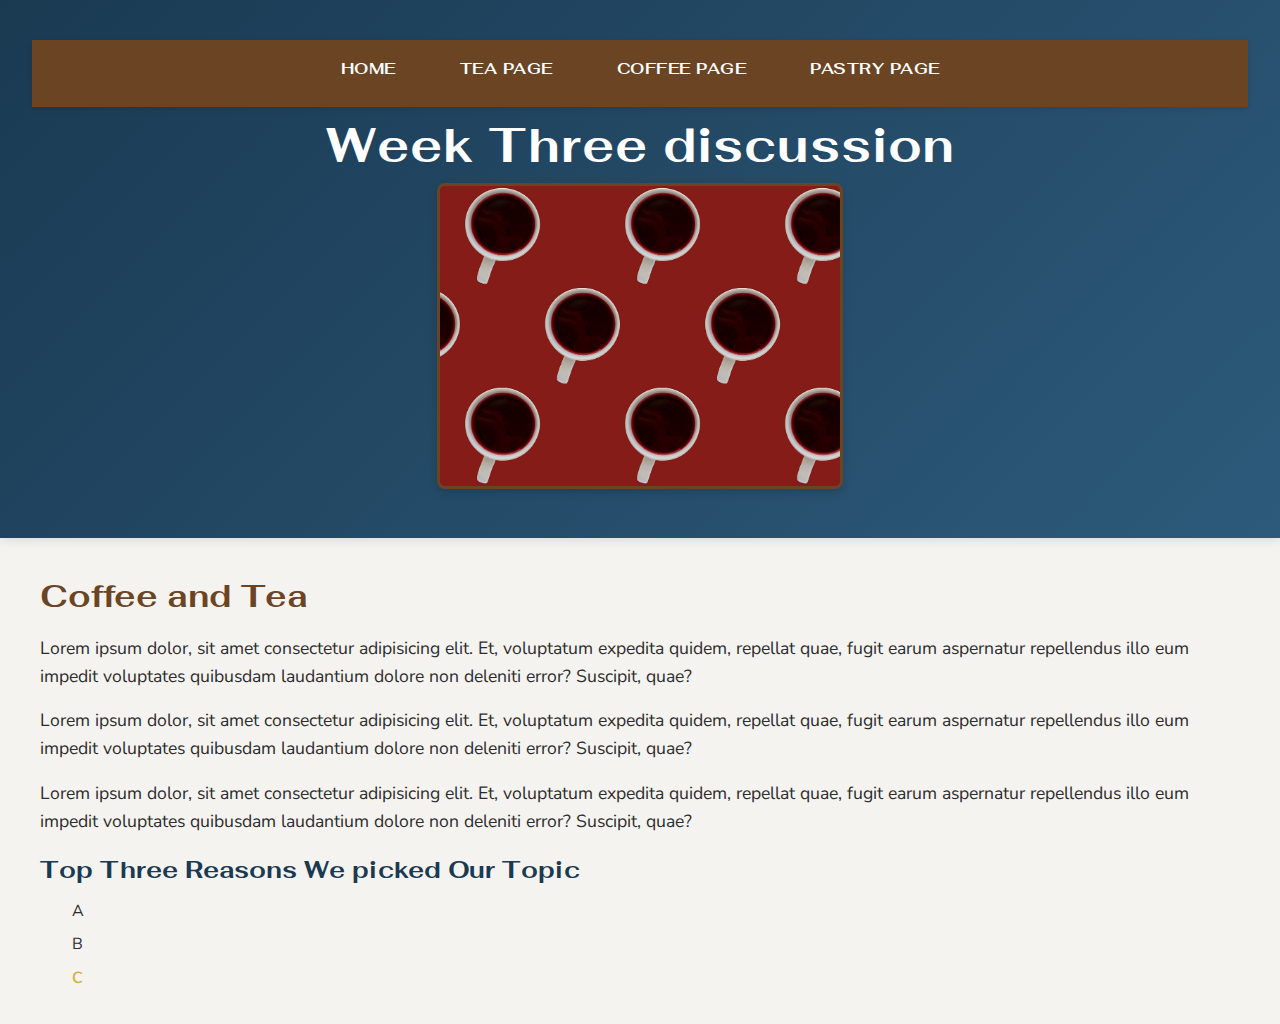
<file: index.html>
<!DOCTYPE html>
<html lang="en">
<head>
    <meta charset="UTF-8">
    <meta http-equiv="X-UA-Compatible" content="IE=edge">
    <meta name="viewport" content="width=device-width, initial-scale=1.0">
    <!-- <link rel="stylesheet" href="css/html5reset.css"> -->
    <!-- <link rel="stylesheet" href="css/student1.css"> -->
    <!-- <link rel="stylesheet" href="css/student2.css"> -->
    <!-- <link rel="stylesheet" href="css/student3.css"> -->
    <title>Week 3 Discussion</title>

<!-- RESET FIRST - This removes default browser styling -->
    <link rel="stylesheet" href="css/html5reset.css">
    
    <!-- YOUR CUSTOM STYLES SECOND - This applies your styling -->
    <link rel="stylesheet" href="css/style.css">



</head>
<body>
    <header>
        <nav>
            <ul>
                <li><a href = "index.html">Home</a></li>
                <li><a href="tea.html">Tea Page</a></li>
                <li><a href="coffee.html">Coffee Page</a></li>
                <li><a href="pastries.html">Pastry Page</a></li>
            </ul>
        </nav>
        <h1>Week Three discussion</h1>
        <img src = "images/cover_image.jpg" width="800" alt = "">
    </header>

    <main>
        <h2>Coffee and Tea</h2>
        <p> Lorem ipsum dolor, sit amet consectetur adipisicing elit. Et, voluptatum expedita quidem, repellat quae, fugit earum aspernatur repellendus illo eum impedit voluptates quibusdam laudantium dolore non deleniti error? Suscipit, quae?
        </p>
        <p> Lorem ipsum dolor, sit amet consectetur adipisicing elit. Et, voluptatum expedita quidem, repellat quae, fugit earum aspernatur repellendus illo eum impedit voluptates quibusdam laudantium dolore non deleniti error? Suscipit, quae?
        </p>
        <p> Lorem ipsum dolor, sit amet consectetur adipisicing elit. Et, voluptatum expedita quidem, repellat quae, fugit earum aspernatur repellendus illo eum impedit voluptates quibusdam laudantium dolore non deleniti error? Suscipit, quae?
        </p>
        <h3>Top Three Reasons We picked Our Topic</h3>
        <ul>
            <li>A</li>
            <li>B</li>
            <li>C</li>
        </ul>
    </main>

</body>
</html>
</file>
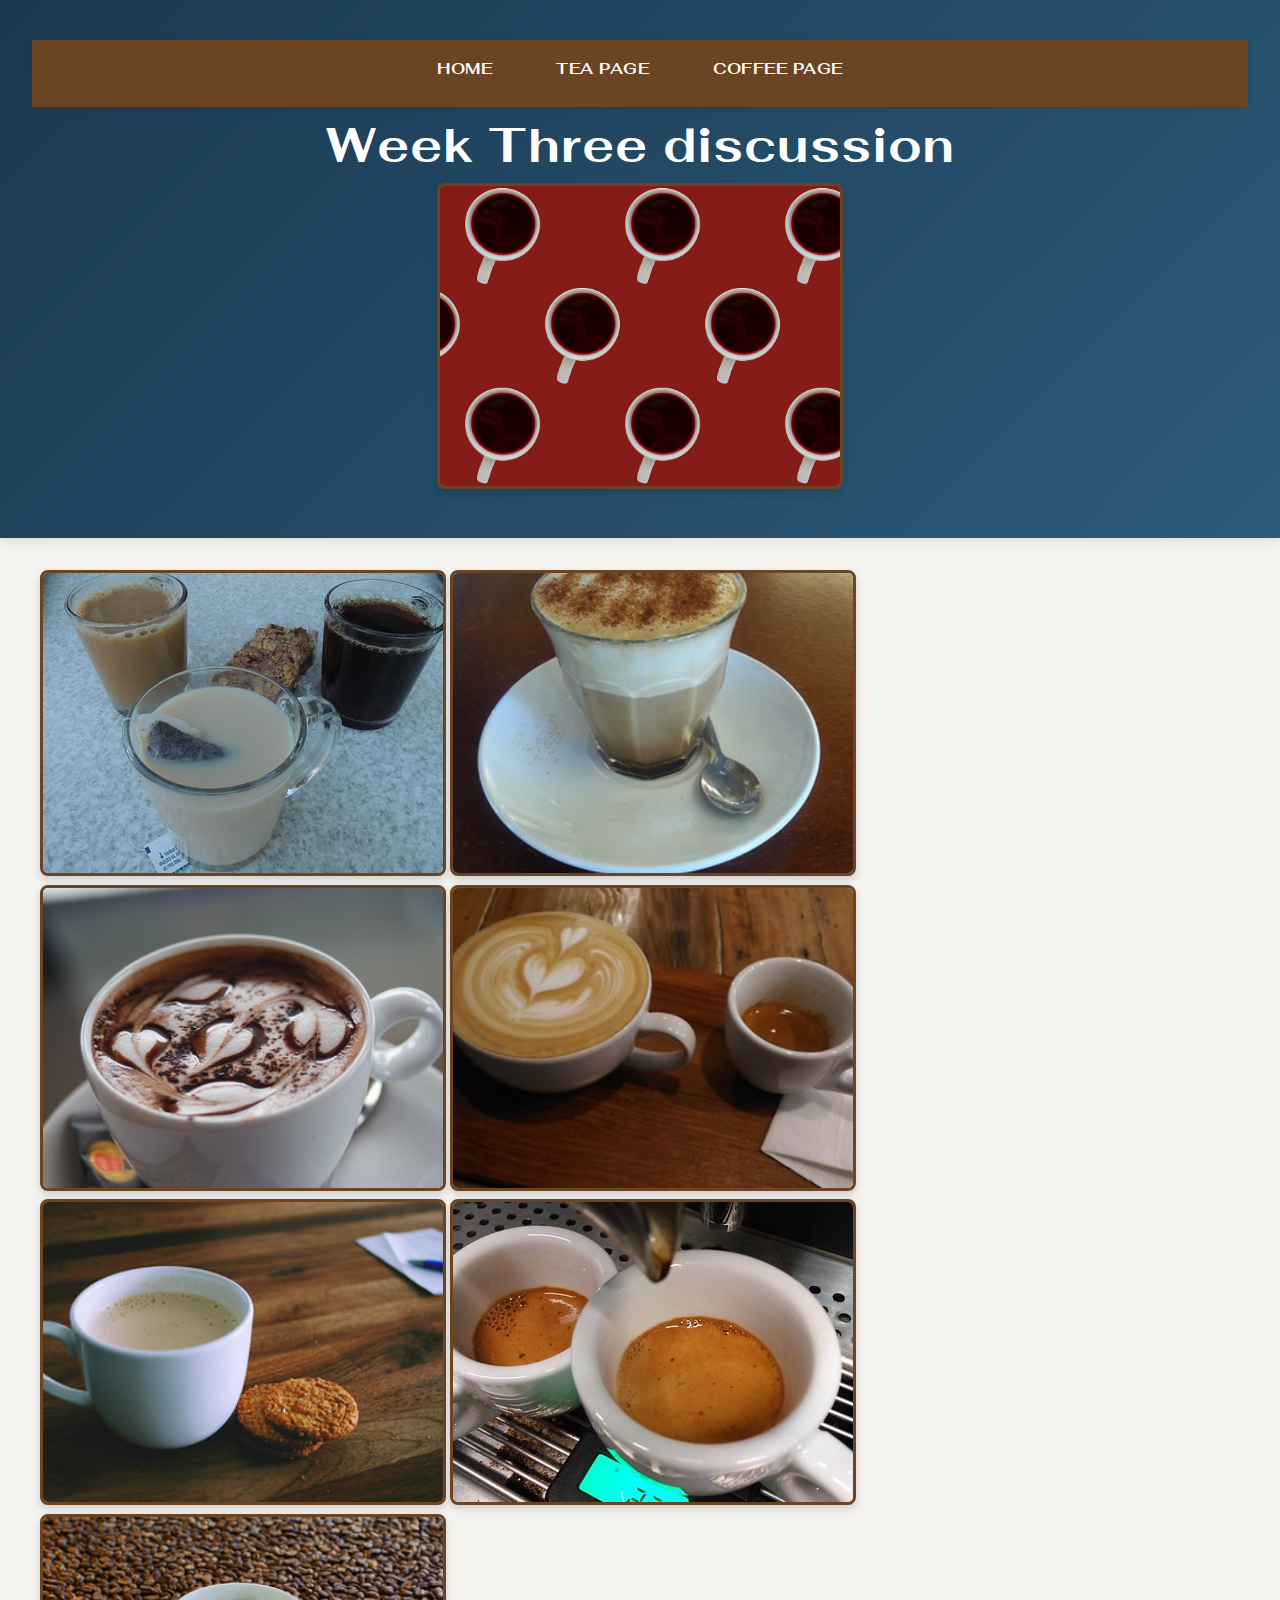
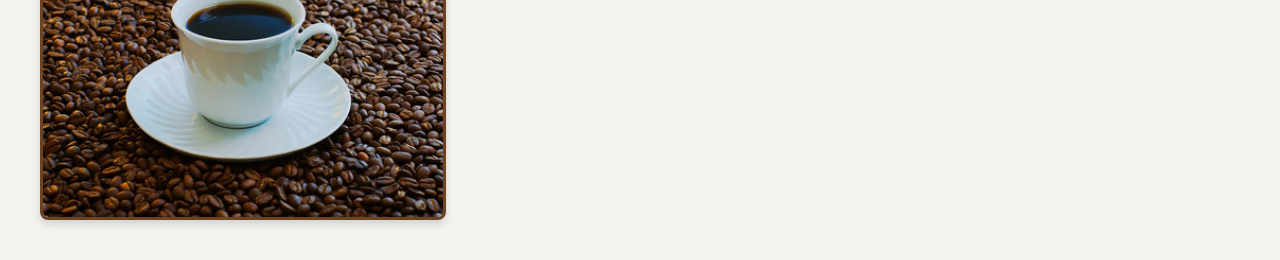
<file: coffee.html>
<!DOCTYPE html>
<html lang="en">
<head>
    <meta charset="UTF-8">
    <meta http-equiv="X-UA-Compatible" content="IE=edge">
    <meta name="viewport" content="width=device-width, initial-scale=1.0">
    <!-- <link rel="stylesheet" href="css/html5reset.css"> -->
    <!-- <link rel="stylesheet" href="css/student1.css"> -->
    <!-- <link rel="stylesheet" href="css/student2.css"> -->
    <!-- <link rel="stylesheet" href="css/student3.css"> -->
    <title>Coffee</title>

    <!-- RESET FIRST - This removes default browser styling -->
    <link rel="stylesheet" href="css/html5reset.css">
    
    <!-- YOUR CUSTOM STYLES SECOND - This applies your styling -->
    <link rel="stylesheet" href="css/style.css">
    
</head>
<body>
    <header>
        <nav>
            <ul>
                <li><a href = "index.html">Home</a></li>
                <li><a href="tea.html">Tea Page</a></li>
                <li><a href="coffee.html">Coffee Page</a></li>
            </ul>
        </nav>
        <h1>Week Three discussion</h1>
        <img src = "images/cover_image.jpg" width="800" alt = "">
    </header>
    <main>
        <img src="images/coffee1.jpg" alt="3 cups of coffee one with cream, one without, and a cookie">
        <img src="images/coffee2.jpg" alt="flat white coffee with a small spoon on a saucer">
        <img src="images/coffee3.jpg" alt="cappuccino with small hearts drawn on the top in milk foam">
        <img src="images/coffee4.jpg" alt="two cups of coffee one is a large latte with a heart in the milk foam the other is a small shot of espresso">
        <img src="images/coffee5.jpg" alt="cup of hot coffee with lots of milk and three oatmeal cookies">
        <img src="images/coffee8.jpg" alt="two shots of espresso being extracted into small cups">
        <img src="images/coffee9.jpg" alt="cup of black coffee sitting on a bed of coffee beans">
       
    </main>
    
</body>
</html>
</file>
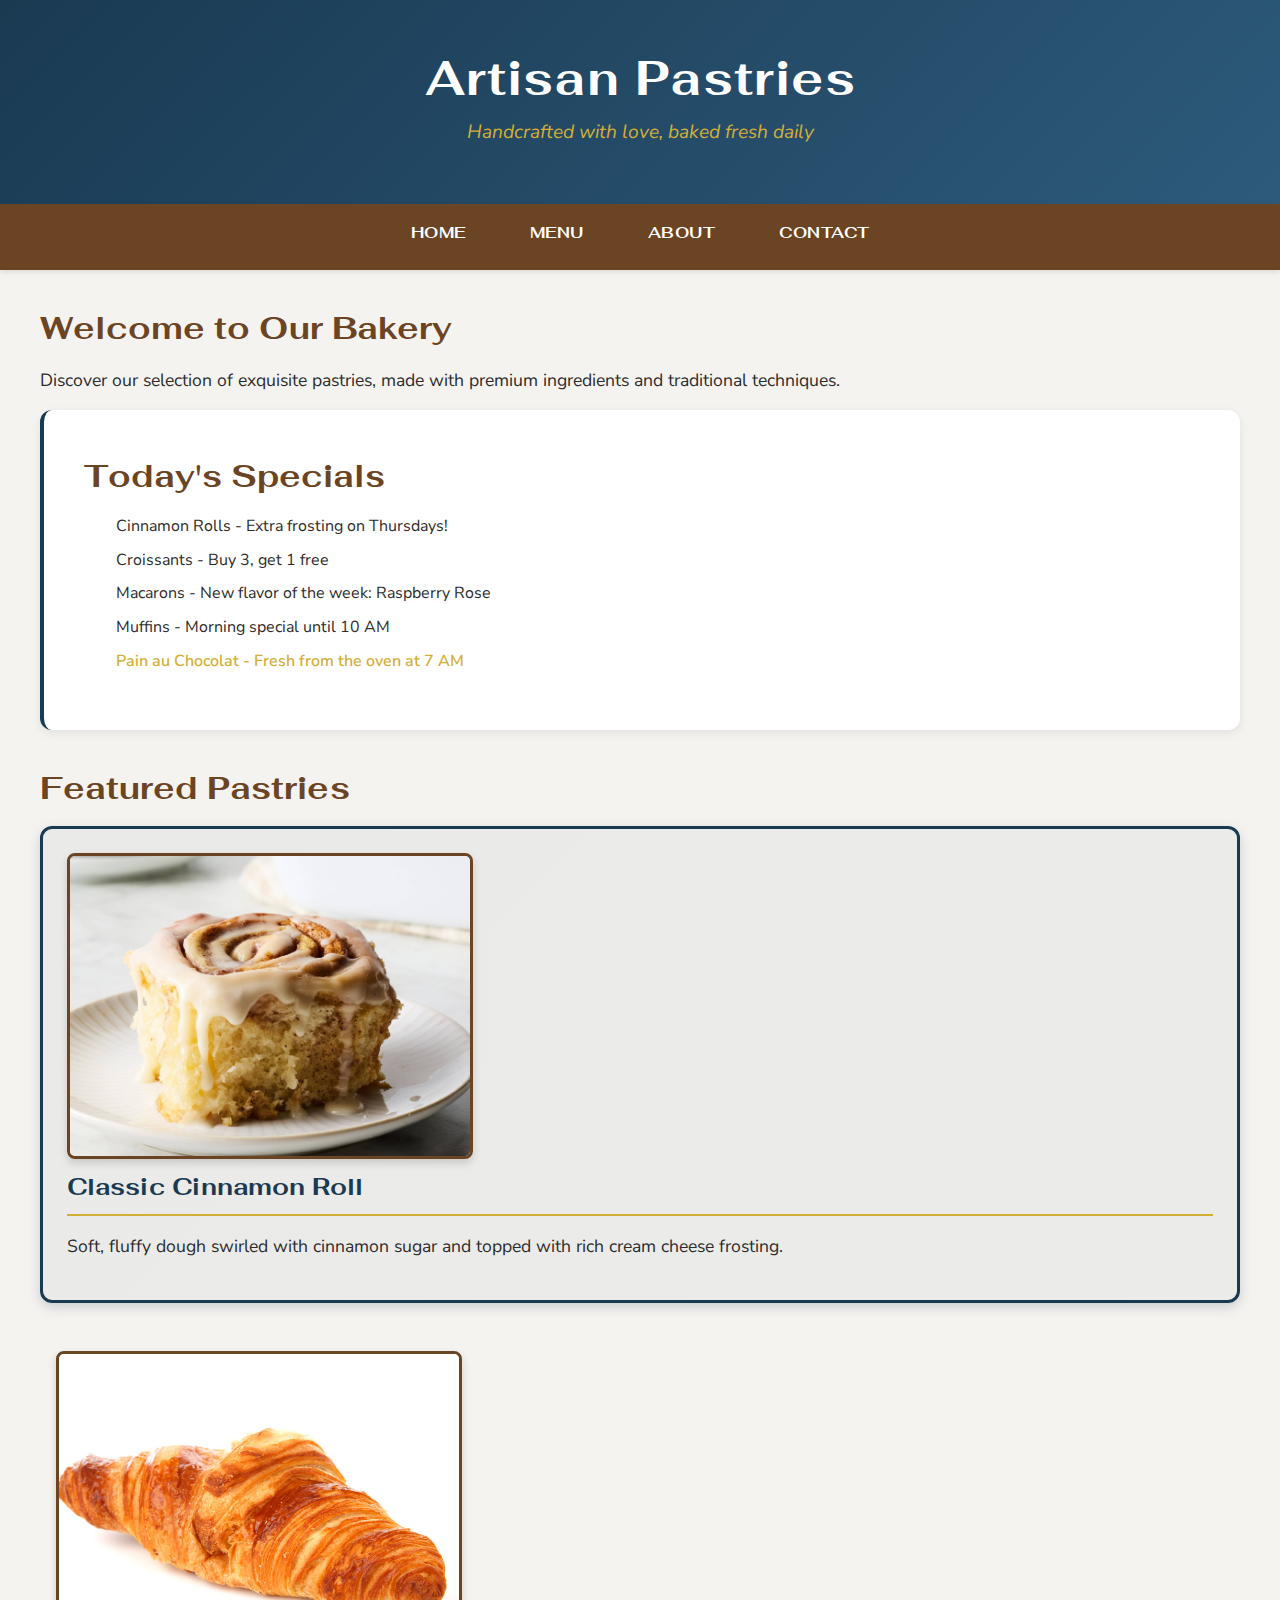
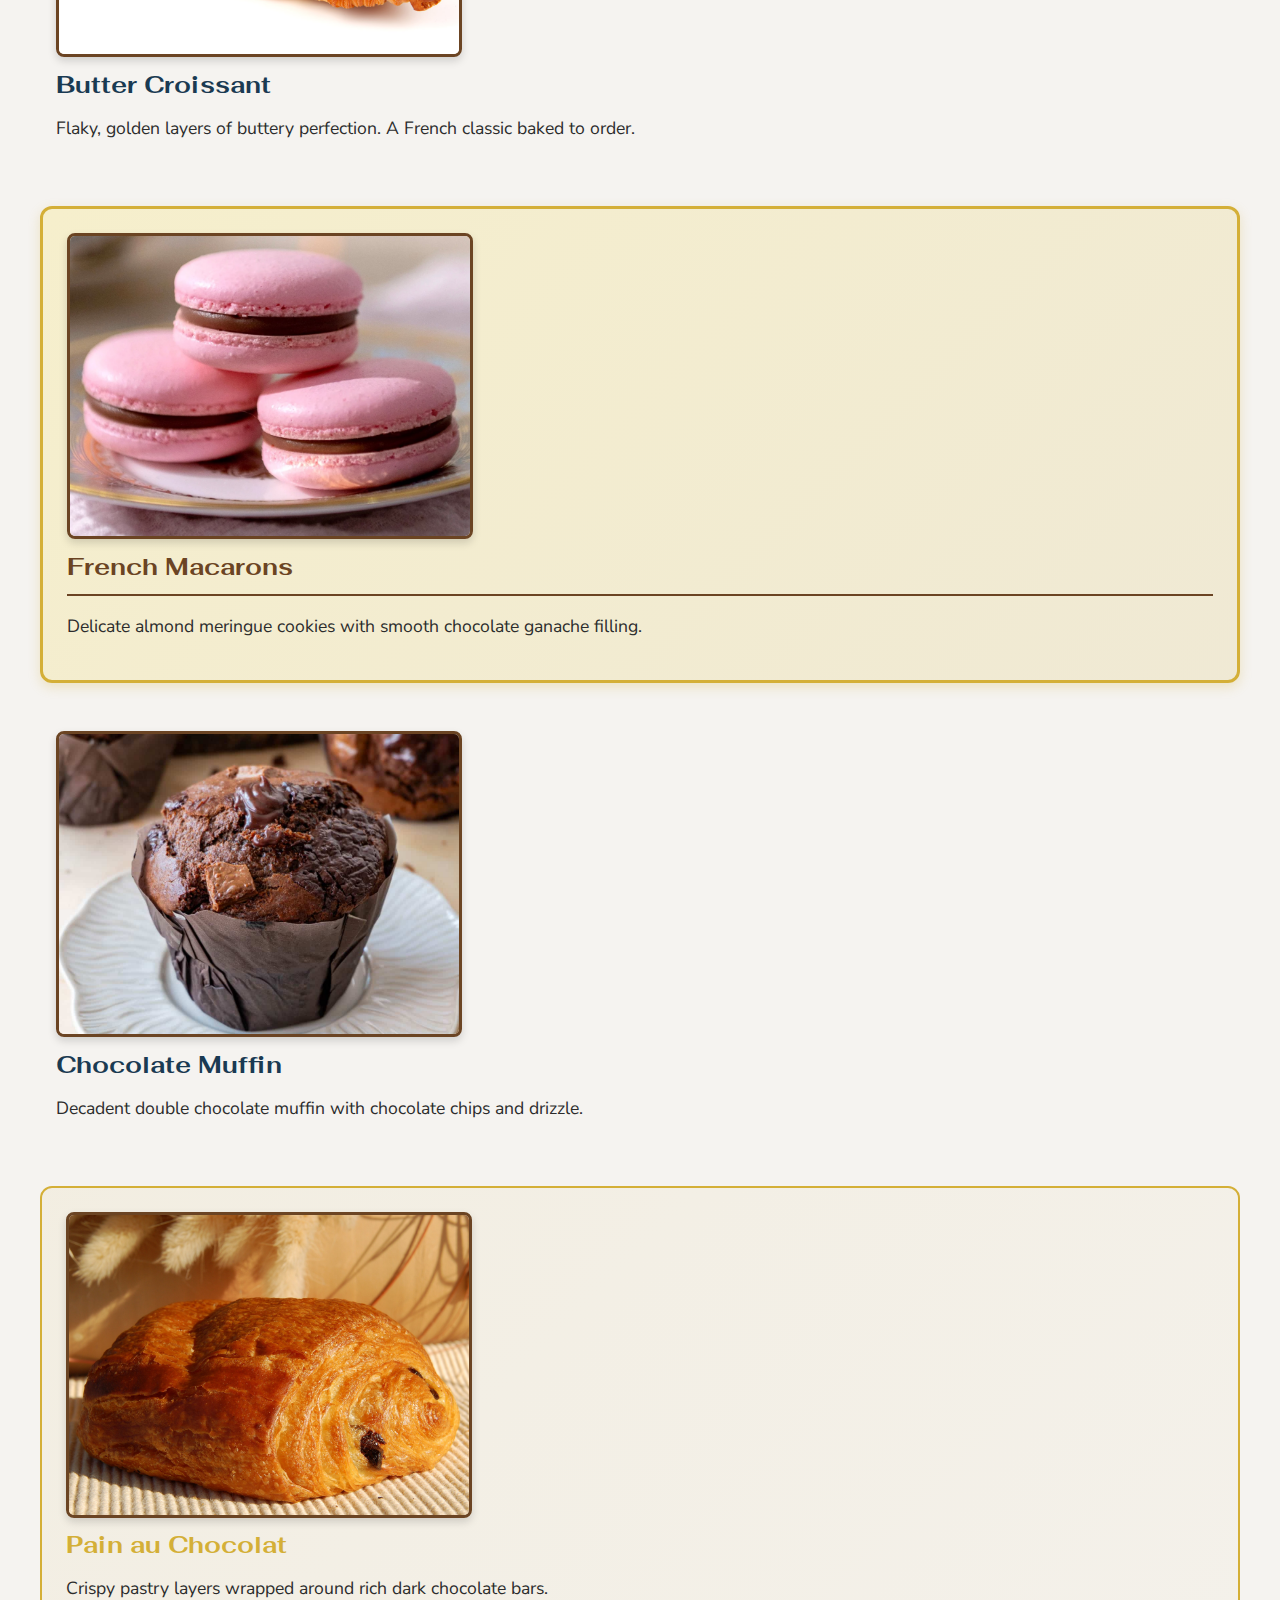
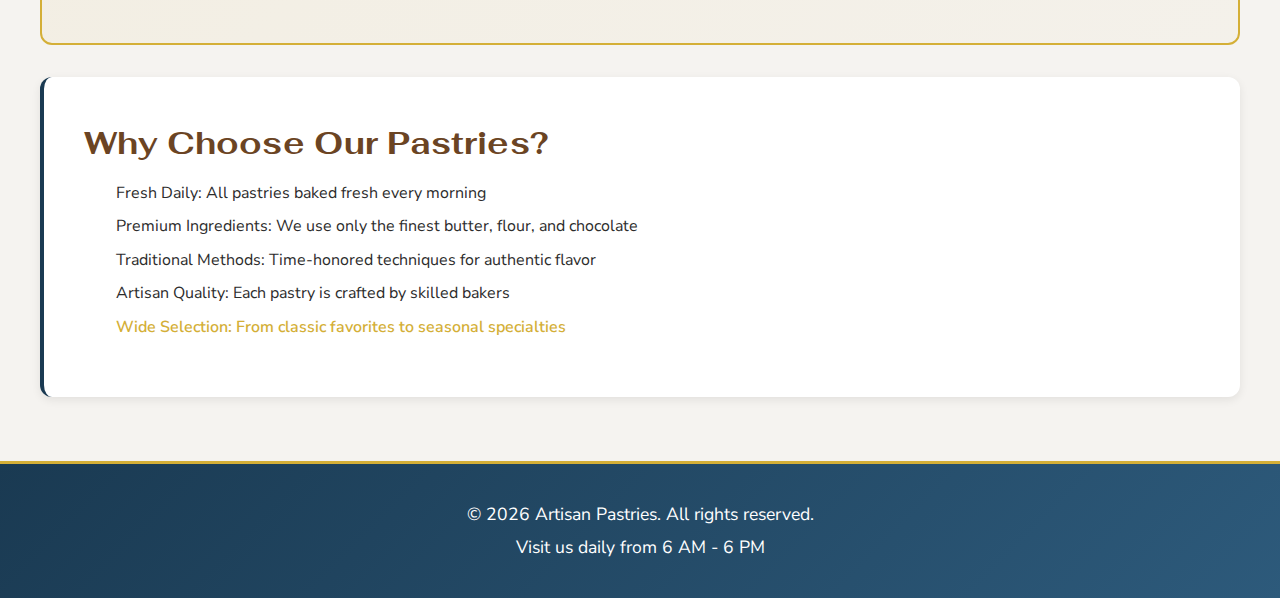
<file: pastries.html>
<!DOCTYPE html>
<html lang="en">
<head>
    <meta charset="UTF-8">
    <meta name="viewport" content="width=device-width, initial-scale=1.0">
    <title>Artisan Pastries - Fresh Daily</title>
    
    <!-- Reset CSS First -->
    <link rel="stylesheet" href="css/html5reset.css">
    
    <!-- Custom Styles Second -->
    <link rel="stylesheet" href="css/style.css">
</head>
<body>
    <header>
        <h1>Artisan Pastries</h1>
        <p>Handcrafted with love, baked fresh daily</p>
    </header>
    
    <nav>
        <ul>
            <li><a href="index.html">Home</a></li>
            <li><a href="pastries.html">Menu</a></li>
            <li><a href="about.html">About</a></li>
            <li><a href="contact.html">Contact</a></li>
        </ul>
    </nav>
    
    <main>
        <section>
            <h2>Welcome to Our Bakery</h2>
            <p>Discover our selection of exquisite pastries, made with premium ingredients and traditional techniques.</p>
        </section>

        
        <section class="container">
            <h2>Today's Specials</h2>
            <ol>
                <li>Cinnamon Rolls - Extra frosting on Thursdays!</li>
                <li>Croissants - Buy 3, get 1 free</li>
                <li>Macarons - New flavor of the week: Raspberry Rose</li>
                <li>Muffins - Morning special until 10 AM</li>
                <li>Pain au Chocolat - Fresh from the oven at 7 AM</li>
            </ol>
        </section>
        
        <section>
            <h2>Featured Pastries</h2>
            
            <div class="special">
                <img src="images/pastries/cinnamon-roll.jpg" alt="Cinnamon Roll with Cream Cheese Frosting">
                <h3>Classic Cinnamon Roll</h3>
                <p>Soft, fluffy dough swirled with cinnamon sugar and topped with rich cream cheese frosting.</p>
            </div>
            
            <div>
                <img src="images/pastries/Croissant.jpg" alt="Buttery Croissant">
                <h3>Butter Croissant</h3>
                <p>Flaky, golden layers of buttery perfection. A French classic baked to order.</p>
            </div>
            
            <div class="highlight">
                <img src="images/pastries/macaron.jpeg" alt="Pink Macarons with Chocolate Filling">
                <h3>French Macarons</h3>
                <p>Delicate almond meringue cookies with smooth chocolate ganache filling.</p>
            </div>
            
            <div>
                <img src="images/pastries/muffin.jpg" alt="Double Chocolate Muffin">
                <h3>Chocolate Muffin</h3>
                <p>Decadent double chocolate muffin with chocolate chips and drizzle.</p>
            </div>
            
            <div>
                <img src="images/pastries/Pain_au_chocolat.jpg" alt="Pain au Chocolat">
                <h3>Pain au Chocolat</h3>
                <p>Crispy pastry layers wrapped around rich dark chocolate bars.</p>
            </div>
        </section>

        <section class="container">
            <h2>Why Choose Our Pastries?</h2>
            <ul>
                <li><strong>Fresh Daily:</strong> All pastries baked fresh every morning</li>
                <li><strong>Premium Ingredients:</strong> We use only the finest butter, flour, and chocolate</li>
                <li><strong>Traditional Methods:</strong> Time-honored techniques for authentic flavor</li>
                <li><strong>Artisan Quality:</strong> Each pastry is crafted by skilled bakers</li>
                <li><strong>Wide Selection:</strong> From classic favorites to seasonal specialties</li>
            </ul>
        </section>
        
        
    </main>
    
    <footer>
        <p>&copy; 2026 Artisan Pastries. All rights reserved.</p>
        <p>Visit us daily from 6 AM - 6 PM</p>
    </footer>
</body>
</html>
</body>
</html>
</file>
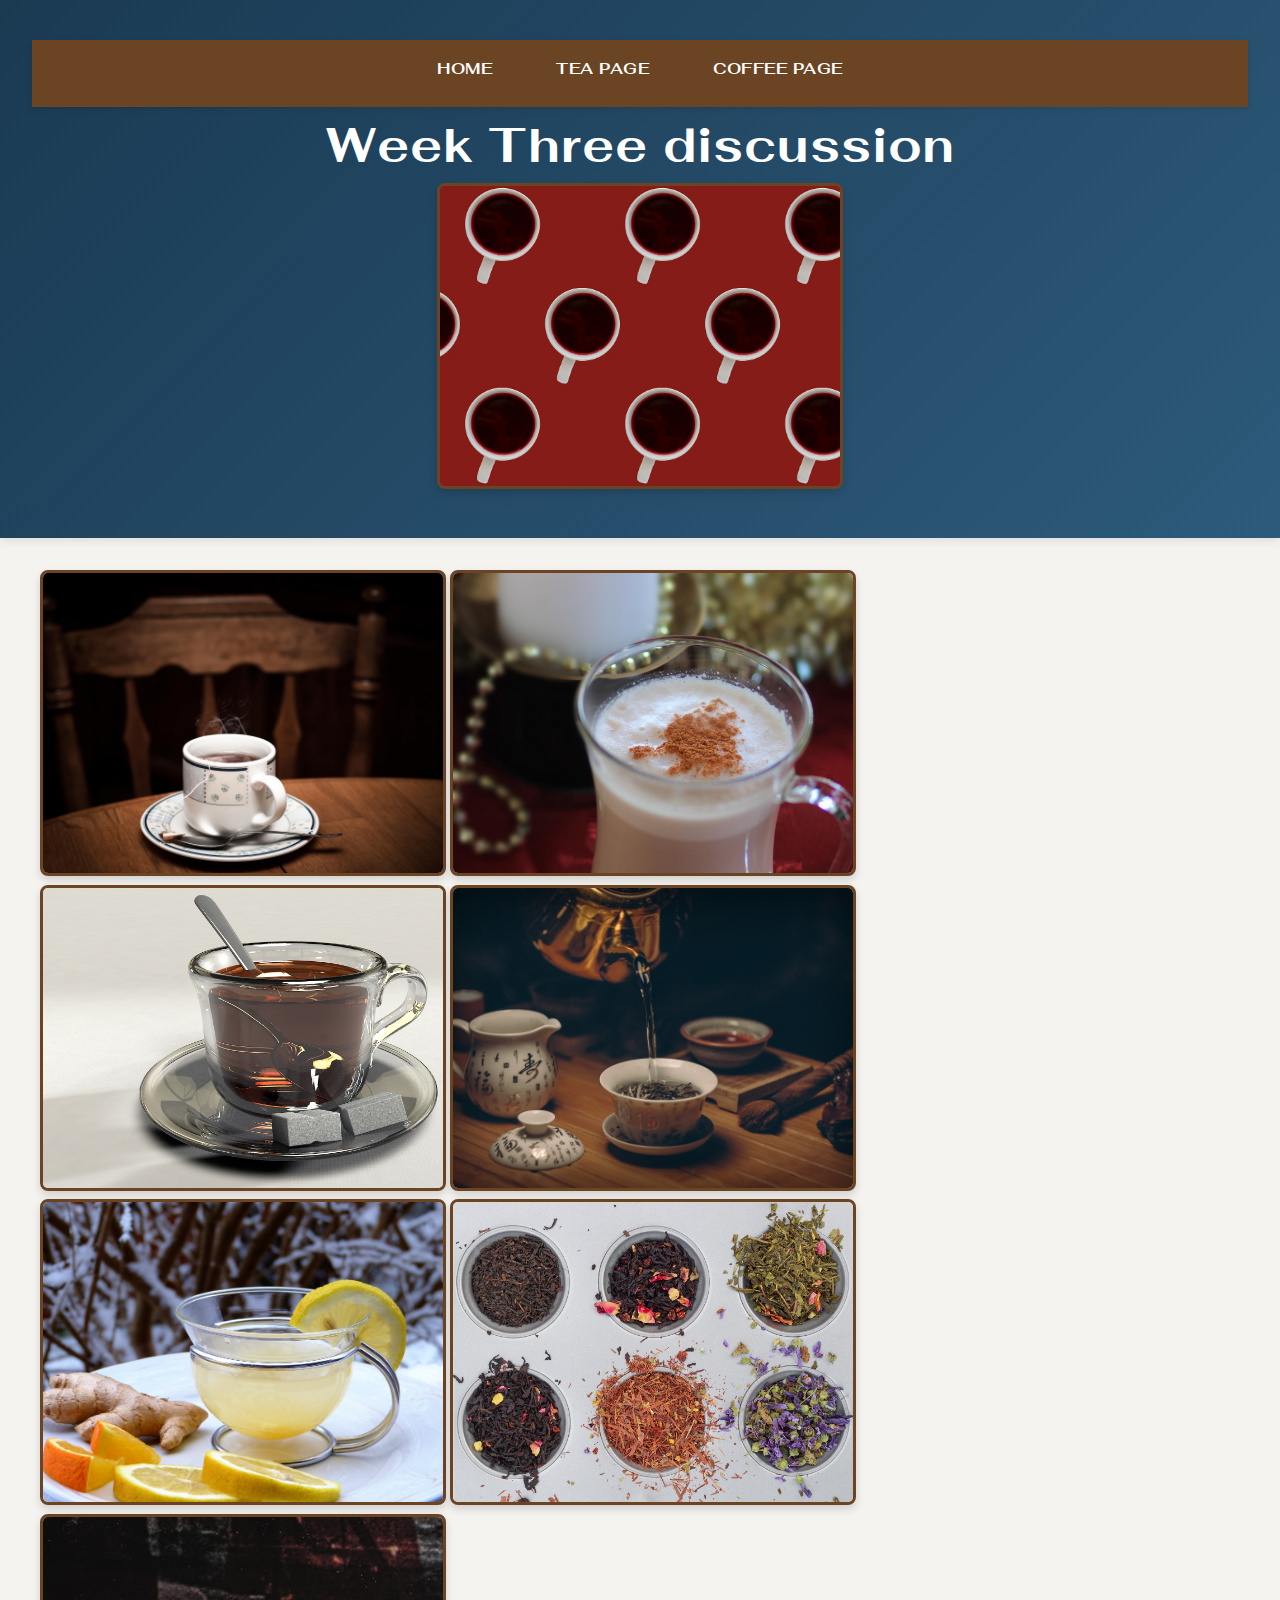
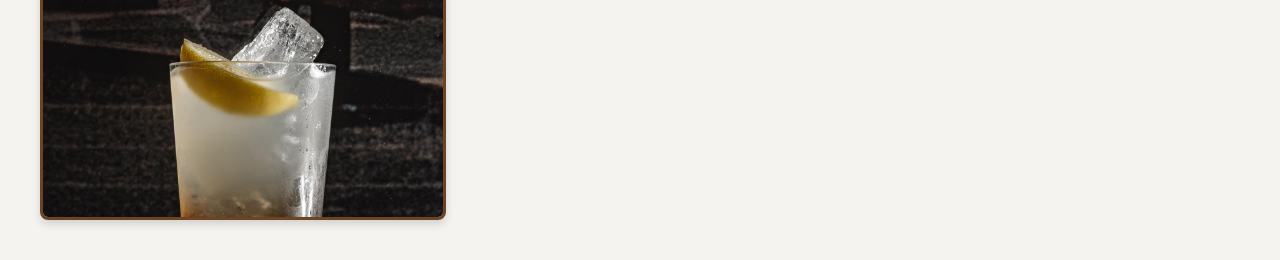
<file: tea.html>
<!DOCTYPE html>
<html lang="en">
<head>
    <meta charset="UTF-8">
    <meta http-equiv="X-UA-Compatible" content="IE=edge">
    <meta name="viewport" content="width=device-width, initial-scale=1.0">
    <link rel="stylesheet" href="css/style.css">
    <title>Teas</title>

<!-- RESET FIRST - This removes default browser styling -->
    <link rel="stylesheet" href="css/html5reset.css">
    
    <!-- YOUR CUSTOM STYLES SECOND - This applies your styling -->
    <link rel="stylesheet" href="css/style.css">


</head>
<body>
    <header>
        <nav>
            <ul>
                <li><a href = "index.html">Home</a></li>
                <li><a href="tea.html">Tea Page</a></li>
                <li><a href="coffee.html">Coffee Page</a></li>
            </ul>
        </nav>
        <h1>Week Three discussion</h1>
        <img src = "images/cover_image.jpg" width="800" alt = "">
    </header>

    <main>
        <img src="images/black_tea.jpg" width = "200" alt="fancy tea mug with black_tea">
        <img src="images/chai_tea.jpg"  width = "200" alt="an indian chai">
        <img src="images/english_breakfast.jpg" width = "200" alt="a dark tea option">
        <img src="images/green_tea.jpg" width = "200" alt="a loose leaf green tea">
        <img src="images/lemon_ginger_tea.jpg" width = "200" alt="light tea with lemon and ginger">
        <img src="images/tea_collection.jpg" alt="collection of loose leaf tea">
        <img src="images/long_island_ice_tea.jpg" alt="a icy Long Island tea (alcoholic)">

    </main>
</body>
</html>
</file>
<file: css/style.css>
/* ========================================
   Custom Styles - Navy & Brown Luxury Theme
   ======================================== */

/* Import Fahkwang Font from Google Fonts */
@import url('https://fonts.googleapis.com/css2?family=Fahkwang:wght@300;400;600;700&display=swap');
@import url('https://fonts.googleapis.com/css2?family=Nunito+Sans:ital,opsz,wght@0,6..12,200..1000;1,6..12,200..1000&display=swap');

/* Background Styling */
body {
    background-color: #f5f3f0; /* Soft off-white */
    margin: 0;
    padding: 0;
}

/* Text Styling */
body {
    font-family: 'Nunito Sans', sans-serif;
    color: #2c2c2c; /* Dark charcoal */
    line-height: 1.6;
}

/* Headers - Fahkwang Font */
h1, h2, h3, h4, h5, h6 {
    font-family: 'Fahkwang', sans-serif;
    font-weight: 700;
    color: #1a3a52; /* Navy blue */
}

h1 {
    font-size: 2.5rem;
    margin-bottom: 1rem;
    letter-spacing: 1px;
}

h2 {
    font-size: 2rem;
    margin-bottom: 0.8rem;
    color: #6b4423; /* Rich brown */
}

h3 {
    font-size: 1.5rem;
    margin-bottom: 0.6rem;
    color: #1a3a52;
}

/* Image Styling */
img {
    width: 100%;
    max-width: 400px;
    height: 300px;
    object-fit: cover;
    border: 3px solid #6b4423; /* Brown border */
    border-radius: 8px;
    box-shadow: 0 4px 8px rgba(0, 0, 0, 0.15);
    transition: transform 0.3s ease;
}

img:hover {
    transform: scale(1.05);
    box-shadow: 0 6px 12px rgba(0, 0, 0, 0.25);
}

img:focus {
    outline: 3px solid #d4af37; /* Gold outline for keyboard focus */
    outline-offset: 3px;
}

/* Links */
a {
    color: #1a3a52; /* Navy */
    text-decoration: none;
    transition: color 0.3s ease;
    font-weight: 500;
}

a:hover {
    color: #6b4423; /* Brown on hover */
    text-decoration: underline;
}

a:focus {
    outline: 2px solid #d4af37; /* Gold outline */
    outline-offset: 2px;
    border-radius: 3px;
}

/* Paragraphs */
p {
    margin-bottom: 1rem;
    font-size: 1.1rem;
}

/* Lists */
ul, ol {
    margin-left: 2rem;
    margin-bottom: 1rem;
}

li {
    margin-bottom: 0.5rem;
    transition: color 0.3s ease;
}

li:hover {
    color: #6b4423; /* Brown on hover */
}

li:last-child {
    color: #d4af37; /* Gold for last item */
    font-weight: 600;
}

/* Header Section */
header {
    background: linear-gradient(135deg, #1a3a52 0%, #2d5a7b 100%); /* Navy gradient */
    color: white;
    padding: 2.5rem 2rem;
    text-align: center;
    box-shadow: 0 2px 10px rgba(0, 0, 0, 0.1);
}

header h1 {
    color: white;
    margin: 0;
    font-size: 3rem;
}

header p {
    color: #d4af37; /* Gold accent */
    font-style: italic;
    font-size: 1.2rem;
}

/* Navigation */
nav {
    background-color: #6b4423; /* Rich brown */
    padding: 1rem;
    box-shadow: 0 2px 5px rgba(0, 0, 0, 0.1);
}

nav ul {
    list-style: none;
    margin: 0;
    padding: 0;
    display: flex;
    justify-content: center;
    gap: 2rem;
}

nav a {
    color: white;
    font-family: 'Fahkwang', sans-serif;
    font-weight: 600;
    text-transform: uppercase;
    letter-spacing: 0.5px;
    padding: 0.5rem 1rem;
    transition: all 0.3s ease;
}

nav a:hover {
    color: #d4af37; /* Gold */
    text-decoration: none;
    background-color: rgba(255, 255, 255, 0.1);
    border-radius: 4px;
}

nav a:focus {
    outline: 2px solid #d4af37;
    outline-offset: 4px;
}

/* Main Content */
main {
    max-width: 1200px;
    margin: 2rem auto;
    padding: 0 2rem;
}

/* Footer */
footer {
    background: linear-gradient(135deg, #1a3a52 0%, #2d5a7b 100%);
    color: white;
    text-align: center;
    padding: 2rem;
    margin-top: 4rem;
    border-top: 3px solid #d4af37; /* Gold accent */
}

footer p {
    margin: 0.3rem 0;
}

/* Container/Card Styling */
.container {
    background-color: white;
    padding: 2.5rem;
    border-radius: 12px;
    box-shadow: 0 3px 10px rgba(0, 0, 0, 0.08);
    margin-bottom: 2rem;
    border-left: 4px solid #1a3a52; /* Navy accent */
    transition: all 0.3s ease;
}

.container:hover {
    box-shadow: 0 6px 20px rgba(0, 0, 0, 0.15);
    transform: translateY(-3px);
}

.container:focus-within {
    border-left-color: #d4af37; /* Gold when focused */
}

/* Buttons */
button {
    background: linear-gradient(135deg, #1a3a52 0%, #2d5a7b 100%);
    color: white;
    padding: 0.8rem 1.5rem;
    border: none;
    border-radius: 6px;
    cursor: pointer;
    font-family: 'Fahkwang', sans-serif;
    font-weight: 600;
    transition: all 0.3s ease;
    box-shadow: 0 2px 4px rgba(0, 0, 0, 0.2);
}

button:hover {
    background: linear-gradient(135deg, #6b4423 0%, #8b5a2b 100%);
    transform: translateY(-2px);
    box-shadow: 0 4px 8px rgba(0, 0, 0, 0.3);
}

button:focus {
    outline: 3px solid #d4af37;
    outline-offset: 3px;
}

/* Luxury Accents */
.accent-gold {
    color: #d4af37;
}

.accent-navy {
    color: #1a3a52;
}

.accent-brown {
    color: #6b4423;
}

/* Special Class - Featured/Highlighted Item */
.special {
    background: linear-gradient(135deg, rgba(26, 58, 82, 0.05) 0%, rgba(45, 90, 123, 0.05) 100%);
    padding: 1.5rem;
    border-radius: 12px;
    border: 3px solid #1a3a52; /* Navy border */
    box-shadow: 0 4px 12px rgba(26, 58, 82, 0.2);
    margin-bottom: 2rem;
    transition: all 0.3s ease;
}

.special:hover {
    background: linear-gradient(135deg, rgba(26, 58, 82, 0.1) 0%, rgba(45, 90, 123, 0.1) 100%);
    transform: translateY(-5px);
    box-shadow: 0 8px 20px rgba(26, 58, 82, 0.3);
    border-color: #d4af37; /* Gold border on hover */
}

.special:focus-within {
    outline: 3px solid #d4af37;
    outline-offset: 3px;
}

.special h3 {
    color: #1a3a52;
    border-bottom: 2px solid #d4af37;
    padding-bottom: 0.5rem;
    margin-bottom: 1rem;
}

/* Highlight Class - Standout Item */
.highlight {
    background: linear-gradient(135deg, rgba(255, 215, 0, 0.15) 0%, rgba(212, 175, 55, 0.15) 100%);
    padding: 1.5rem;
    border-radius: 12px;
    border: 3px solid #d4af37; /* Gold border */
    box-shadow: 0 4px 12px rgba(212, 175, 55, 0.25);
    margin-bottom: 2rem;
    transition: all 0.3s ease;
}

.highlight:hover {
    background: linear-gradient(135deg, rgba(255, 215, 0, 0.25) 0%, rgba(212, 175, 55, 0.25) 100%);
    transform: translateY(-5px) scale(1.02);
    box-shadow: 0 8px 20px rgba(212, 175, 55, 0.4);
    border-color: #6b4423; /* Brown border on hover */
}

.highlight:focus-within {
    outline: 3px solid #6b4423;
    outline-offset: 3px;
}

.highlight h3 {
    color: #6b4423;
    border-bottom: 2px solid #6b4423;
    padding-bottom: 0.5rem;
    margin-bottom: 1rem;
    font-weight: 700;
}

/* Pastry Divs Styling */
section > div {
    margin-bottom: 2rem;
    padding: 1rem;
    transition: all 0.3s ease;
}

section > div:hover {
    background-color: rgba(245, 243, 240, 0.5);
    border-radius: 8px;
}

section > div:last-child {
    border: 2px solid #d4af37; /* Gold border for last pastry */
    border-radius: 12px;
    padding: 1.5rem;
    background: linear-gradient(135deg, rgba(212, 175, 55, 0.08) 0%, rgba(212, 175, 55, 0.03) 100%);
}

section > div:last-child h3 {
    color: #d4af37;
}

section > div:last-child:hover {
    transform: scale(1.03);
    box-shadow: 0 6px 15px rgba(212, 175, 55, 0.3);
}
</file>
